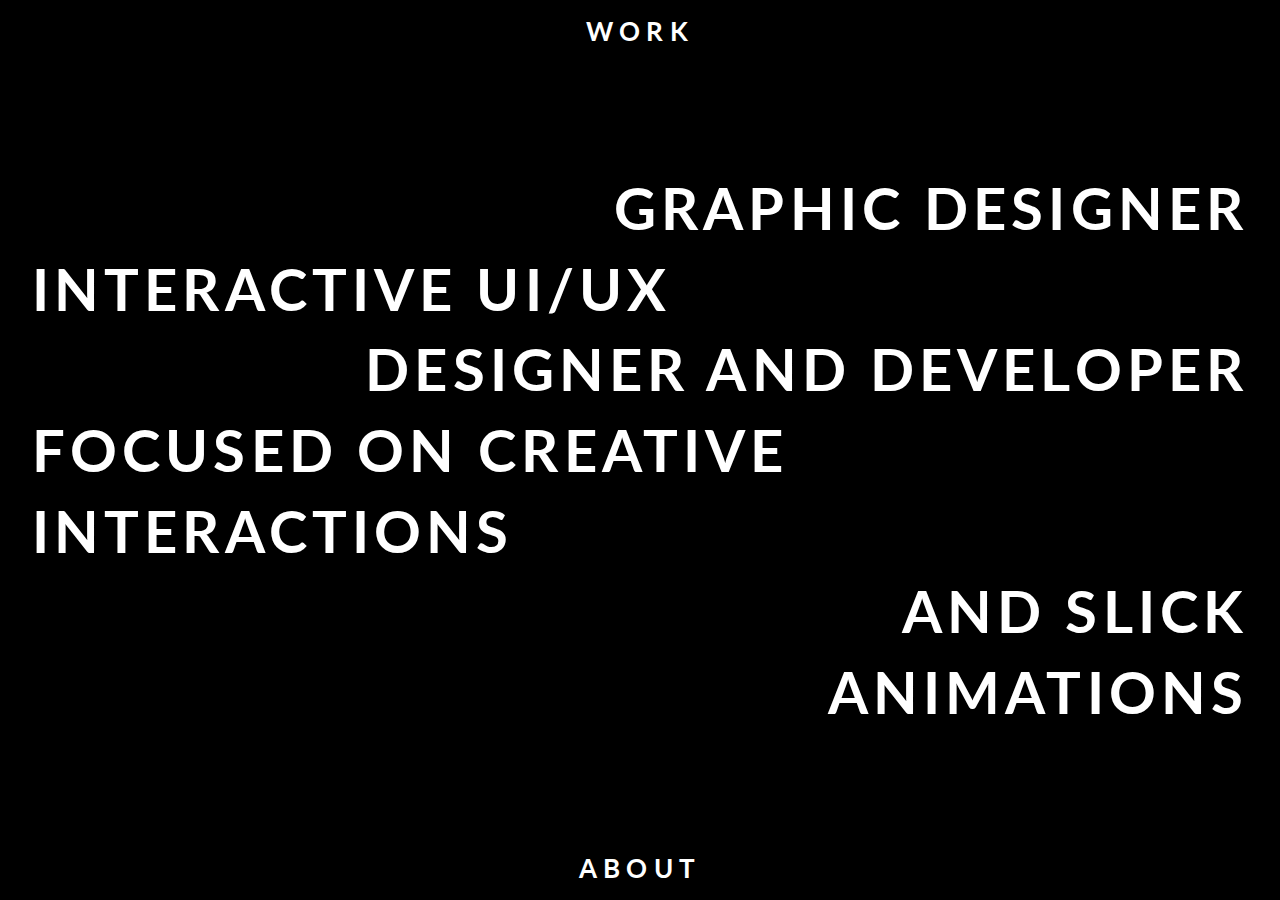
<file: index.html>
<!DOCTYPE html>

<html lang="en">
     <head>
         <meta charset="utf-8">
         <meta name="viewport" content="width=device-width, initial-scale=1.0">
         <meta http-equiv="X-UA-Compatible" content="ie=edge">
         <title>Ishmam Kabir | Interactive UI/UX designer and developer</title>
        <link rel="shortcut icon" type="image/png" href="img/favicon.png">
        <link rel="stylesheet" href="css/style.css">
         <link href="https://fonts.googleapis.com/css?family=Lato:100,300,400,700,900" rel="stylesheet">
     </head>
     <body>
       <header class="header">
           <div class="button">
                <a href="work.html" class="link top">Work</a>
                <a href="about.html"class="link bottom">About</a>
            </div>
            <h1 class="heading-primary">
                <span class="heading-primary-left">Graphic Designer</span>
                <span class="heading-primary-right">Interactive UI/UX</span>
                <span class="heading-primary-left">designer and developer</span>
                <span class="heading-primary-right">Focused on creative</span>
                <span class="heading-primary-right">interactions</span>
                <span class="heading-primary-left">and slick</span>
                <span class="heading-primary-left">animations</span>

           
            </h1>
       </header>
        
     </body>
 </html>
</file>
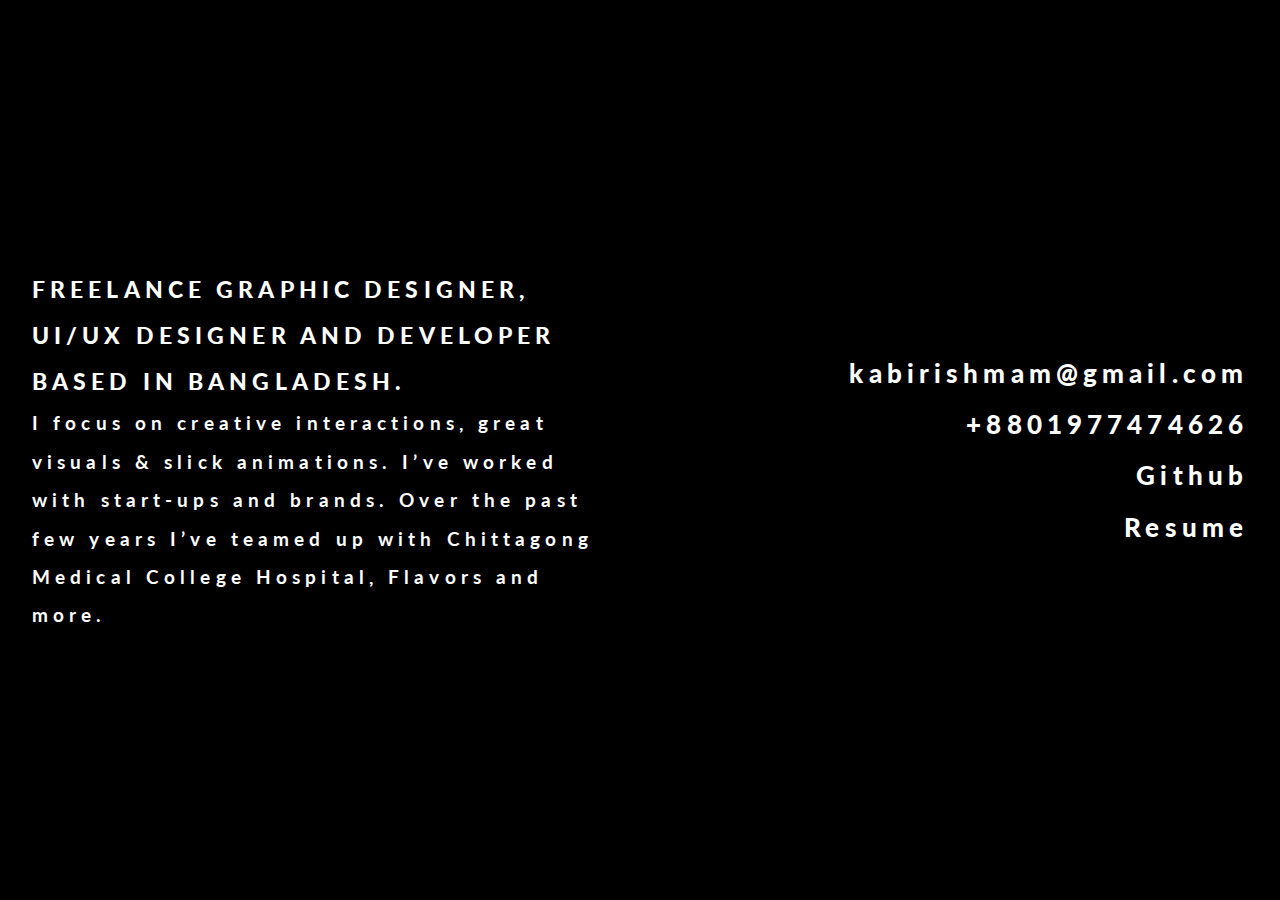
<file: about.html>
<!DOCTYPE html>

<html lang="en">
     <head>
         <meta charset="utf-8">
         <meta name="viewport" content="width=device-width, initial-scale=1.0">
         <meta http-equiv="X-UA-Compatible" content="ie=edge">
         <title>Ishmam Kabir | Interactive UI/UX designer and developer</title>
        <link rel="shortcut icon" type="image/png" href="img/favicon.png">
        <link rel="stylesheet" href="css/about.css">
         <link href="https://fonts.googleapis.com/css?family=Lato:100,300,400,700,900" rel="stylesheet">
     </head>
     <body>
       <header class="header">
            <h1 class="para"><div>Freelance Graphic Designer, UI/UX designer and developer based in Bangladesh.</div>
                I focus on creative interactions, great visuals & slick animations. I’ve worked with start-ups and brands.
                Over the past few years I’ve teamed up with Chittagong Medical College Hospital, Flavors and more.
            </h1>
               
            <h1 class="connect">
                <span class="contact email">kabirishmam@gmail.com</span>
                <span class="contact phone">+8801977474626</span>
                <span class="contact instagram"><a  class="instagram"href="https://github.com/ishmamKabir">Github</a></span>
                <span class="contact instagram"><a  class="instagram"href="CV.pdf">Resume</a></span>
            </h1>
        
            
        </header>
     </body>
 </html>
</file>
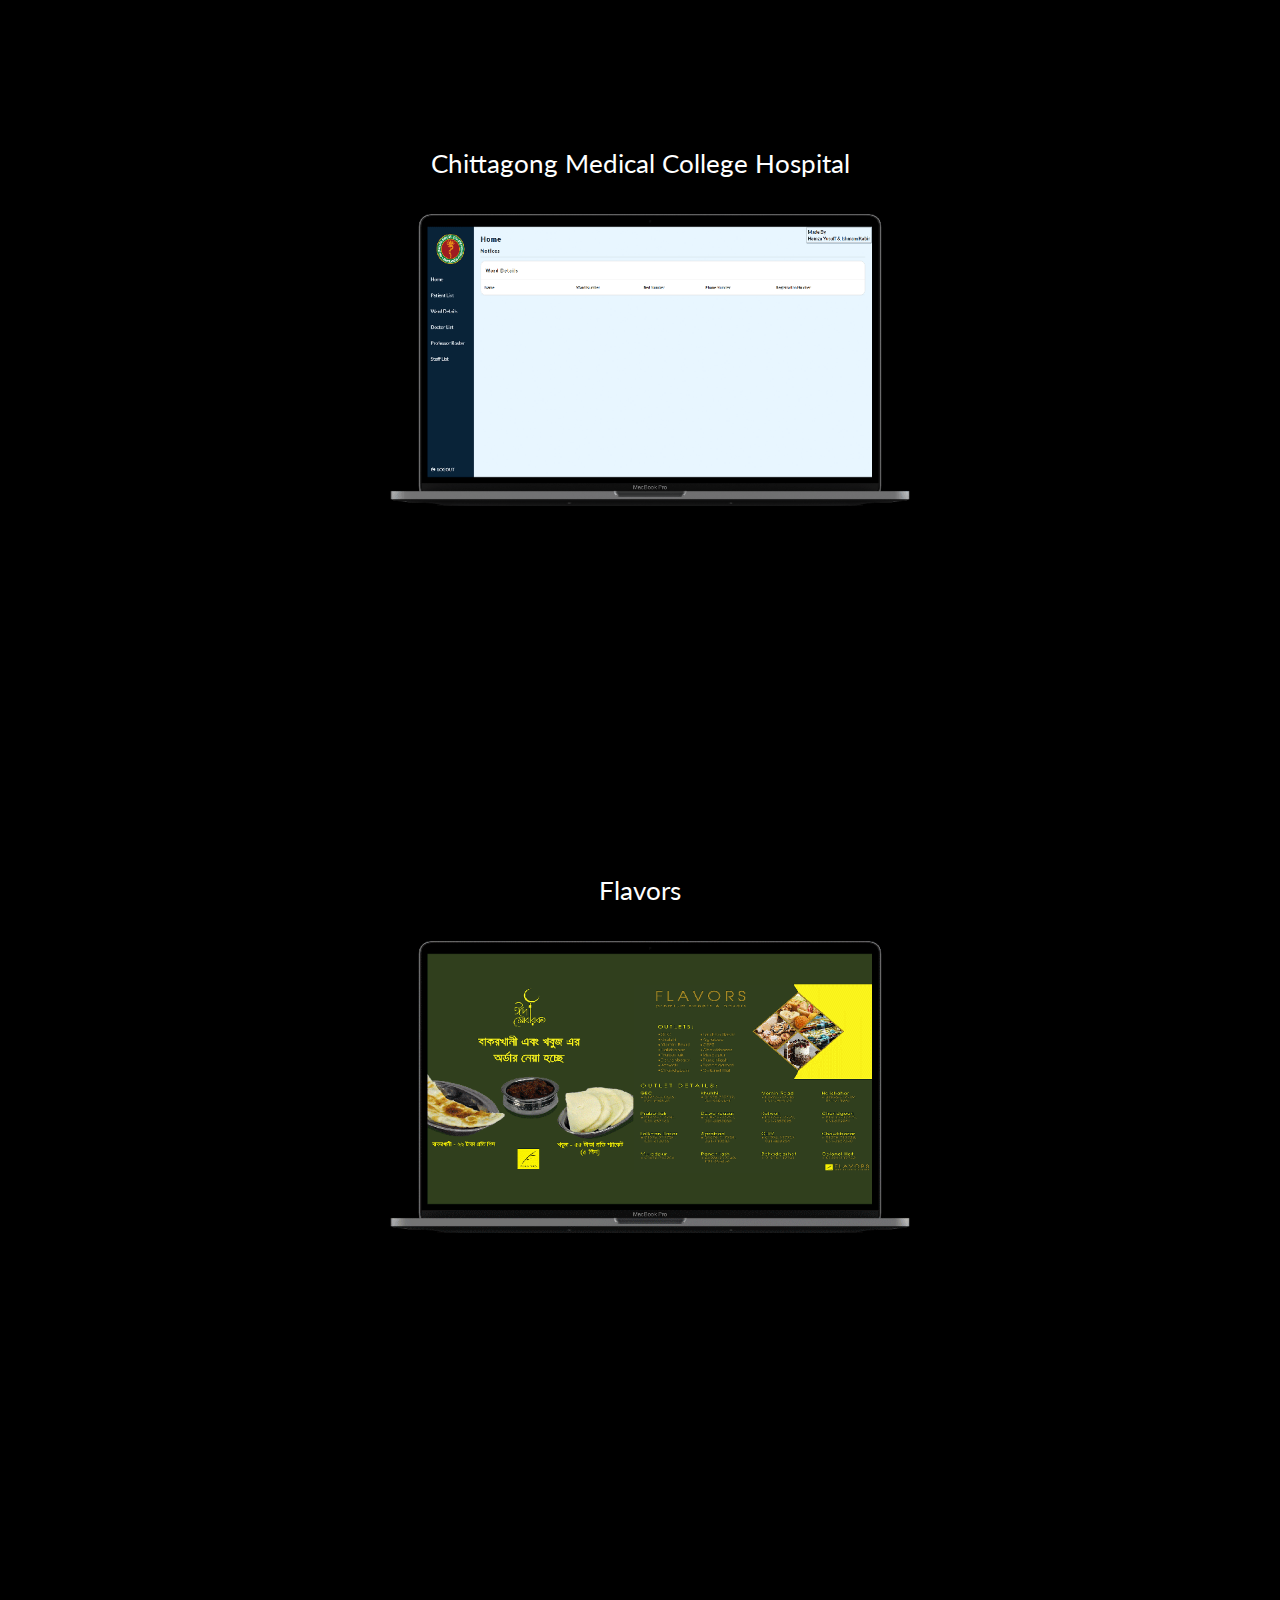
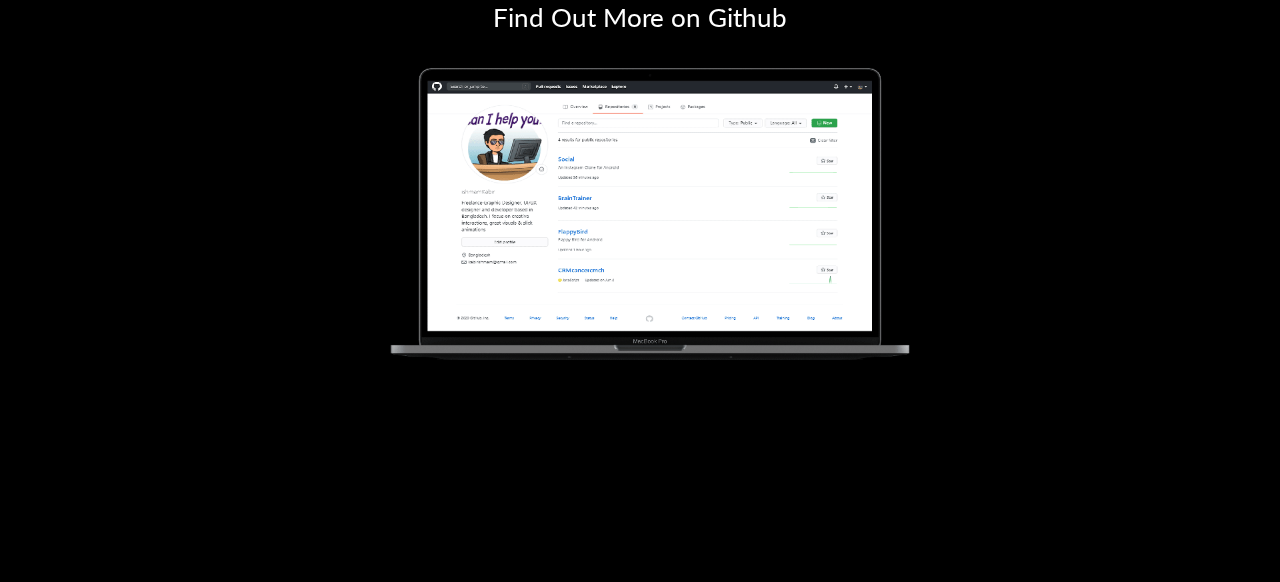
<file: work.html>
<!DOCTYPE html>

<html lang="en">
     <head>
        <meta charset="utf-8">
        <meta name="viewport" content="width=device-width, initial-scale=1.0">
        <meta http-equiv="X-UA-Compatible" content="ie=edge">
        <title>Ishmam Kabir | Interactive UI/UX designer and developer</title>
        <link rel="stylesheet" href="css/work.css"> 
        <link rel="shortcut icon" type="image/png" href="img/favicon.png">
        <link href="https://fonts.googleapis.com/css?family=Lato:100,300,400,700,900" rel="stylesheet">
     </head>
     <body>
       <header class="header">
            <div class="Work">
                <a href="https://cancercmch.netlify.app" class="text-box">Chittagong Medical College Hospital</a>
                <img src="img\Mockup.png" alt="CMCH">
            </div>
            <div class="Work">
                <a href="https://www.facebook.com/Flavorsbd" class="text-box">Flavors</a>
                <img src="img\2.png" alt="Flavors">
            </div>
            <div class="Work">
                <a href="https://github.com/ishmamKabir?tab=repositories&q=&type=public&language=" class="text-box">Find Out More on Github</a>
                <img src="img\3.png" alt="Github">
            </div>
        </header>
       
     </body>
 </html>
</file>
<file: css/style.css>
*{
    margin: 0;
    padding: 0;
    box-sizing: border-box;
}

body{
    font-family: "Lato", sans-serif;
    font-weight: 400;
    font-size: 1rem;
    line-height: 1.7;
    color: #ffffff;
    overflow: hidden; /* Hide scrollbars */
}

.header{
    height: 100vh;
    background-position: center;
    background-size: auto;
    background-color: black;
    position: relative;
    
    backface-visibility: hidden;
} 

.heading-primary{
    text-transform: uppercase;
    line-height: 1.4;
    font-size: 4.5vw;
    font-weight: 700;
    letter-spacing: .4vw;
    position: absolute;
    right: 2.5%;
    left: 2.5%;
    top: 50%;
    transform: translateY(-50%);
    
}

.heading-primary-right{
    display: block;
    text-align: left;
    animation: moveLeft 1s ease-in ;

}

.heading-primary-left{
    display: block ;
    text-align: right;
    animation: moveRight 1s ease-in ;
    

}

.button{
    text-transform: uppercase;
    line-height: 1.4;
    font-size: 02vw;
    font-weight: 700;
    letter-spacing: .5vw;
    text-align:center;
    padding: 1.5vh;
    animation: show .7s ease-in 1s;
    animation-fill-mode: backwards;
    width: 30%;
    height: 100%;
    margin: auto;
    position: relative;
    

}
.link:link,
.link:visited{
    text-decoration: none;
    transition: all .4s ease-in;
    color: white;

}

.link.bottom {
    position: absolute;
    bottom: 0;
    right: 0;
    left: 0;
    padding: 1.5vh;
}


.link:hover{
    transform:scale(1.1);
    letter-spacing: 2vw;
}



@keyframes moveRight{
    0%{
        opacity: 0;
        transform: translateX(-25%);
        transform: scale(0.7); 
    }
    
    100%{
        opacity: 1;
        transform: scale(1);
    }



}
@keyframes moveLeft{
    0%{
        opacity: 0;
        transform: translateX(25%);
        transform: scale(0.7);
    }
    
    100%{
        opacity: 1;
        transform: scale(1);
    }

}

@keyframes show{
    0%{
        opacity: 0;
    }
    100%{
        opacity: 1;
    }


}
</file>
<file: css/about.css>
*{
    margin: 0;
    padding: 0;
    box-sizing: border-box;
}

body{
    font-family: "Lato", sans-serif;
    font-weight: 400;
    font-size: 1rem;
    line-height: 1.7;
    color: #ffffff;
    overflow: hidden; /* Hide scrollbars */
}

.header{
    height: 100vh;
    background-position: center;
    background-size: auto;
    background-color: black;
    position: relative;
    
    backface-visibility: hidden;
} 
.heading-primary{
    text-transform: uppercase;
    line-height: 1.4;
    font-size: 4.5vw;
    font-weight: 700;
    letter-spacing: .4vw;
    position: absolute;
    right: 2.5%;
    left: 2.5%;
    top: 50%;
    transform: translateY(-50%);
    
}

.heading-primary-right{
    display: block;
    text-align: left;
    animation: close .2s ease ;
    animation-fill-mode: forwards;

}

.heading-primary-left{
    display: block ;
    text-align: right;
    animation: close .2s ease ;
    animation-fill-mode: forwards;
    
    

}
.button{
    text-transform: uppercase;
    line-height: 1.4;
    font-size: 02vw;
    font-weight: 700;
    letter-spacing: .5vw;
    text-align:center;
    padding: 1.5vh;
    width: 30%;
    height: 100%;
    margin: auto;
    position: relative;
    

}
.link:link,
.link:visited{
    text-decoration: none;
    color: white;
    animation: close .2s ease-out ;
    animation-fill-mode: forwards;

}

.link.bottom {
    position: absolute;
    bottom: 0;
    right: 0;
    left: 0;
    padding: 1.5vh;
}

@keyframes close{
    0%{
        opacity: 1;

    }
    100%{
        opacity: 0;
        transform: scale(0.7);
    }


}

.para{ 
    line-height: 2;
    font-size: 1.5vw;
    font-weight: 700;
    letter-spacing: .4vw;
    position: absolute;
    right: 2.5%;
    left: 2.5%;
    top: 50%;
    transform: translateY(-50%);

    width: 45%;
    float: left;
    animation: show .6s .3s ease-out;
    animation-fill-mode: backwards;
}

.para div {
    font-weight: bolder;
    font-size: 1.8vw;
    text-transform: uppercase;
}

.connect{
    line-height: 2;
    font-size: 2vw;
    font-weight: 900;
    letter-spacing: .4vw;
    position: absolute;
    right: 2.5%;
    text-align: right;
    top: 50%;
    transform: translateY(-50%);
    
    animation: show .6s .3s ease-out;
    animation-fill-mode: backwards;

}

.contact{
    display: block;
}


.instagram:link,
.instagram:visited{
    text-decoration: none;
    color: white;
    

}
.button1{
    text-transform: uppercase;
    line-height: 1.4;
    font-size: 02vw;
    font-weight: 700;
    letter-spacing: .5vw;
    position: absolute;
    top: 2.5%;
    left: 2.5%;

}
.link1:link,
.link1:visited{
    text-decoration: none;
    color: rgb(255, 255, 255);
    animation: show .6s .3s ease-out;
    animation-fill-mode: backwards;


}


@keyframes show{
    0%{
        opacity: 0;
        
    }
    100%{
        opacity: 1;
    }


}
</file>
<file: css/work.css>
*{
    margin: 0;
    padding: 0;
    box-sizing: border-box;
}

body{
    font-family: "Lato", sans-serif;
    font-weight: 400;
    font-size: 1rem;
    line-height: 1.7;
    color: black;
    background-color: black;
}
body::-webkit-scrollbar {
    display: none;
}

/* Hide scrollbar for IE, Edge and Firefox */
body {
  -ms-overflow-style: none;  /* IE and Edge */
  scrollbar-width: none;  /* Firefox */
}
.header{
    height: 100vh;
    background-position: center;
    background-size: auto;
    background-color: black;
    position: relative;
    
    backface-visibility: hidden;
} 
.heading-primary{
    text-transform: uppercase;
    line-height: 1.4;
    font-size: 4.5vw;
    font-weight: 700;
    letter-spacing: .4vw;
    position: absolute;
    right: 2.5%;
    left: 2.5%;
    top: 50%;
    transform: translateY(-50%);
    
}

.heading-primary-right{
    display: block;
    text-align: left;
    animation: close .6s ease ;
    animation-fill-mode: forwards;

}

.heading-primary-left{
    display: block ;
    text-align: right;
    animation: close .6s ease ;
    animation-fill-mode: forwards;
    
    

}
.Work {
    position: relative;
}

.text-box {
    position: absolute;
    top: 22.5%;
    left: 50%;
    transform: translate(-50%, -50%);
    text-align: center;
    font-size: 2vw;
    transition: all .6s ease;
}
.text-box:link,
.text-box:visited{
    text-decoration: none;
    color: white;

}
.text-box:hover {
    letter-spacing: .5vw;
}

.button{
    text-transform: uppercase;
    line-height: 1.4;
    font-size: 02vw;
    font-weight: 700;
    letter-spacing: .5vw;
    text-align:center;
    padding: 1.5vh;
    width: 30%;
    height: 100%;
    margin: auto;
    position: relative;
    

}
.link:link,
.link:visited{
    text-decoration: none;
    color: white;
    animation: close .6s ease-out ;
    animation-fill-mode: forwards;

}

.link.bottom {
    position: absolute;
    bottom: 0;
    right: 0;
    left: 0;
    padding: 1.5vh;
}

@keyframes close{
    0%{
        opacity: 1;

    }
    100%{
        opacity: 0;
        transform: scale(0.7);
    }


}

img{
    width: 100vw;
}

.images{
    
    width: 30%;
    float: left;
    margin: 1.66%;
    
    animation: show .6s .3s ease-out;
    animation-fill-mode: backwards;
}

.button1{
    text-transform: uppercase;
    line-height: 1.4;
    font-size: 02vw;
    font-weight: 700;
    letter-spacing: .5vw;
    position: fixed;
    top: 2.5%;
    right: 1.66%;

}
.link1:link,
.link1:visited{
    text-decoration: none;
    color: rgb(255, 255, 255);
    animation: show .6s .3s ease-out;
    animation-fill-mode: backwards;


}

@keyframes show{
    0%{
        opacity: 0;
        transform: scale(.8);
        
    }
    100%{
        opacity: 1;
        transform: scale(1);
    }


}
</file>
